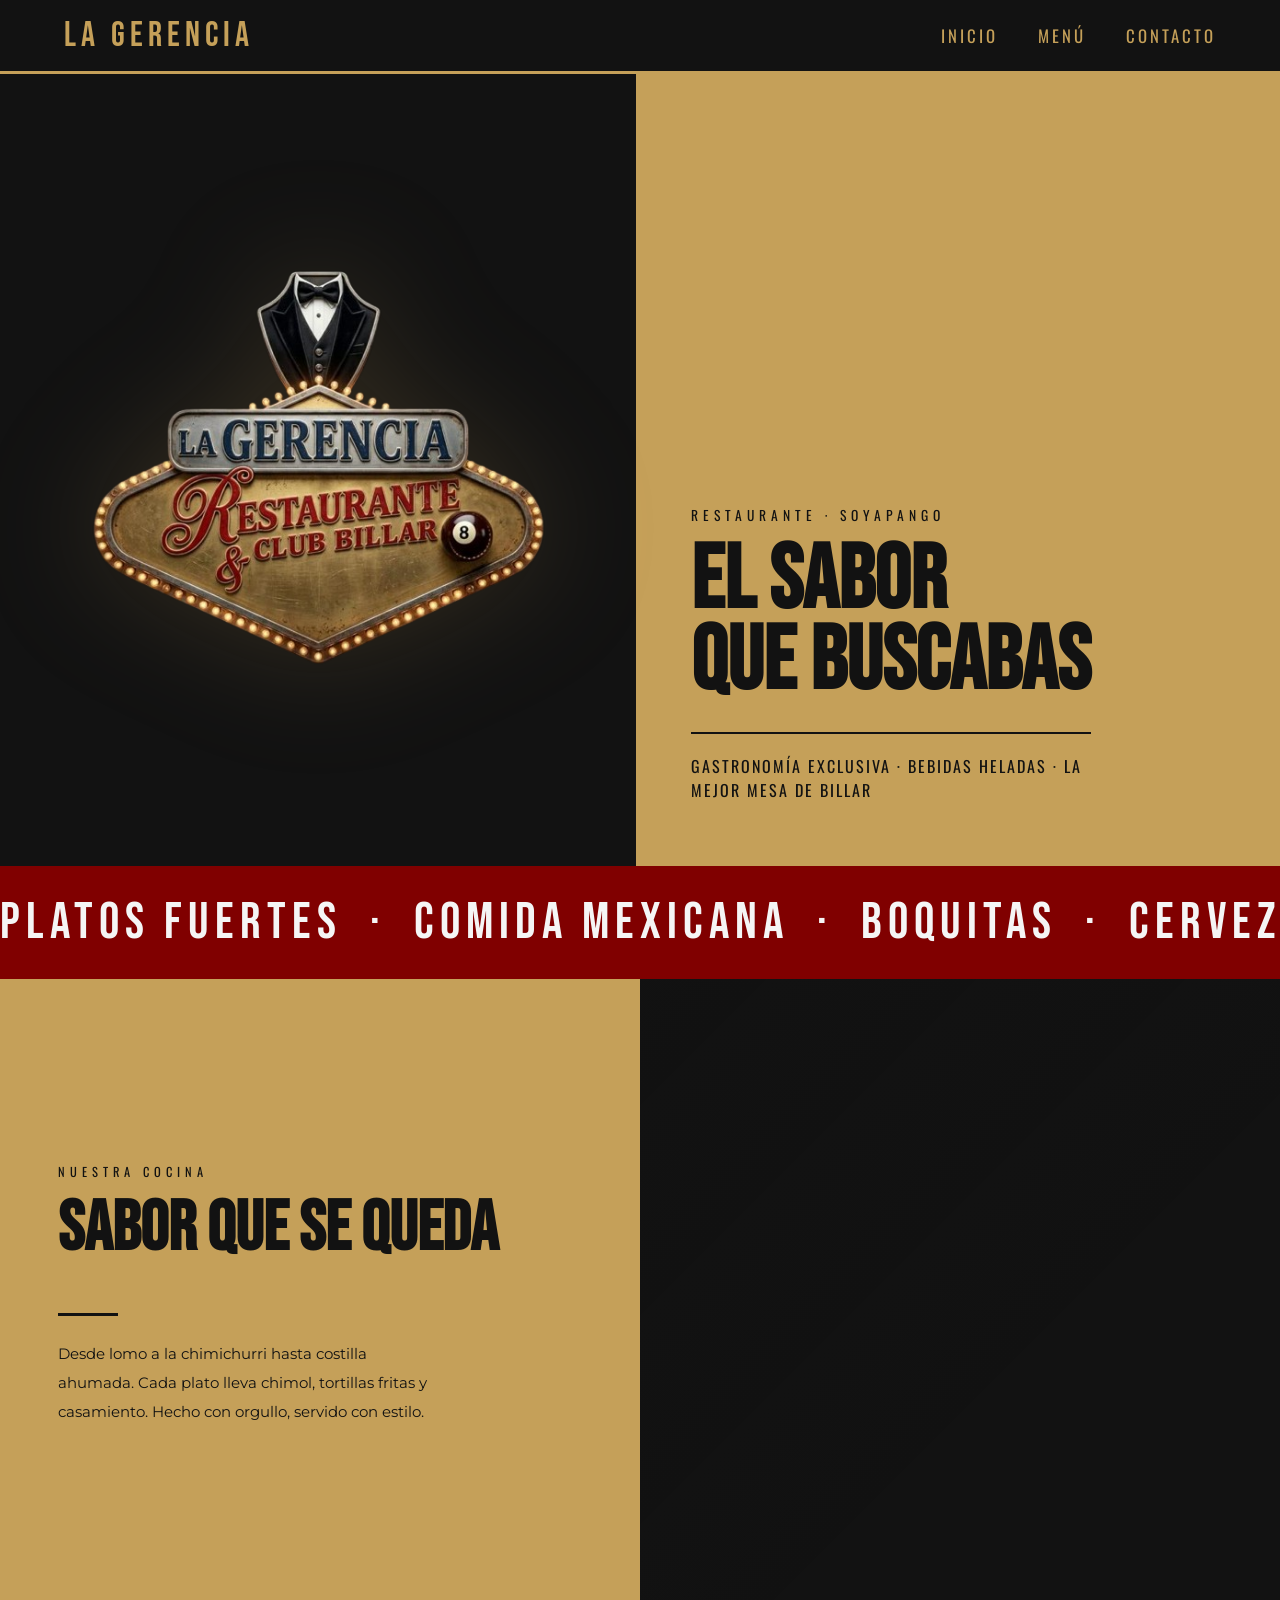
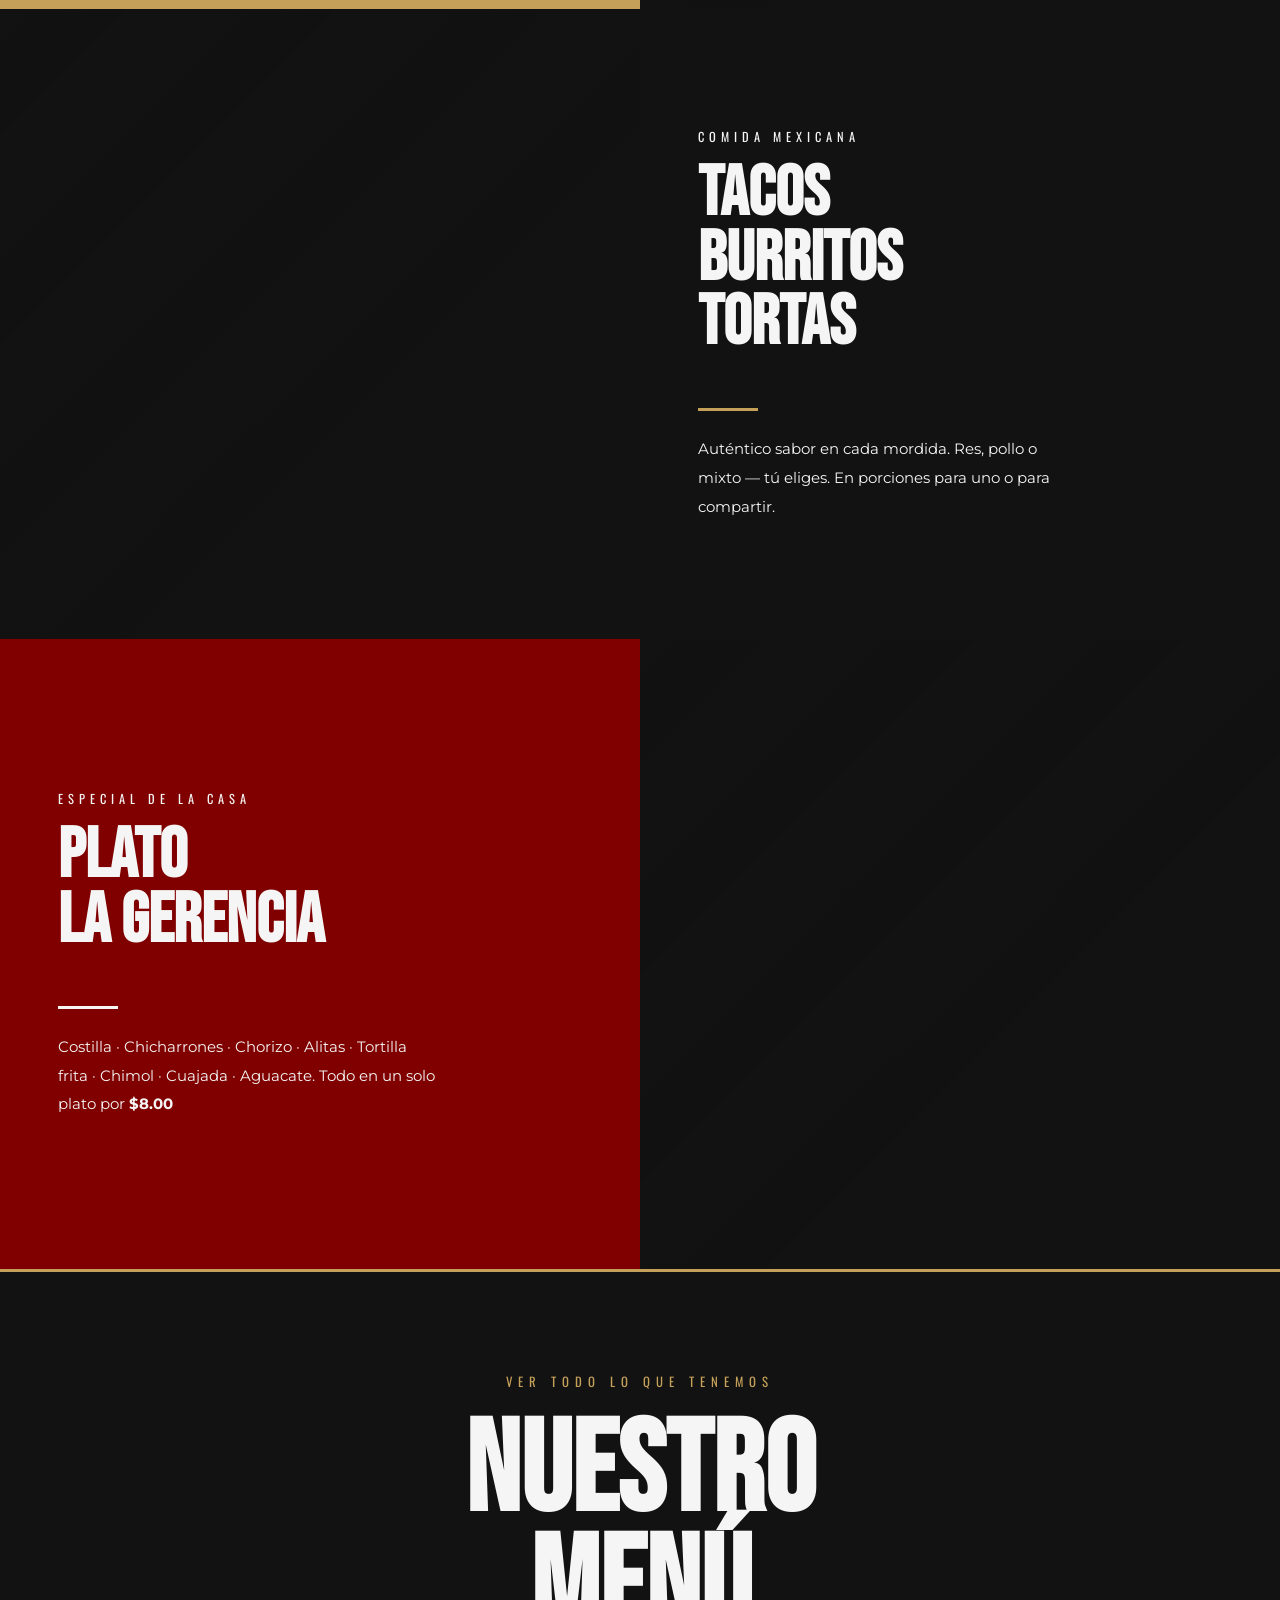
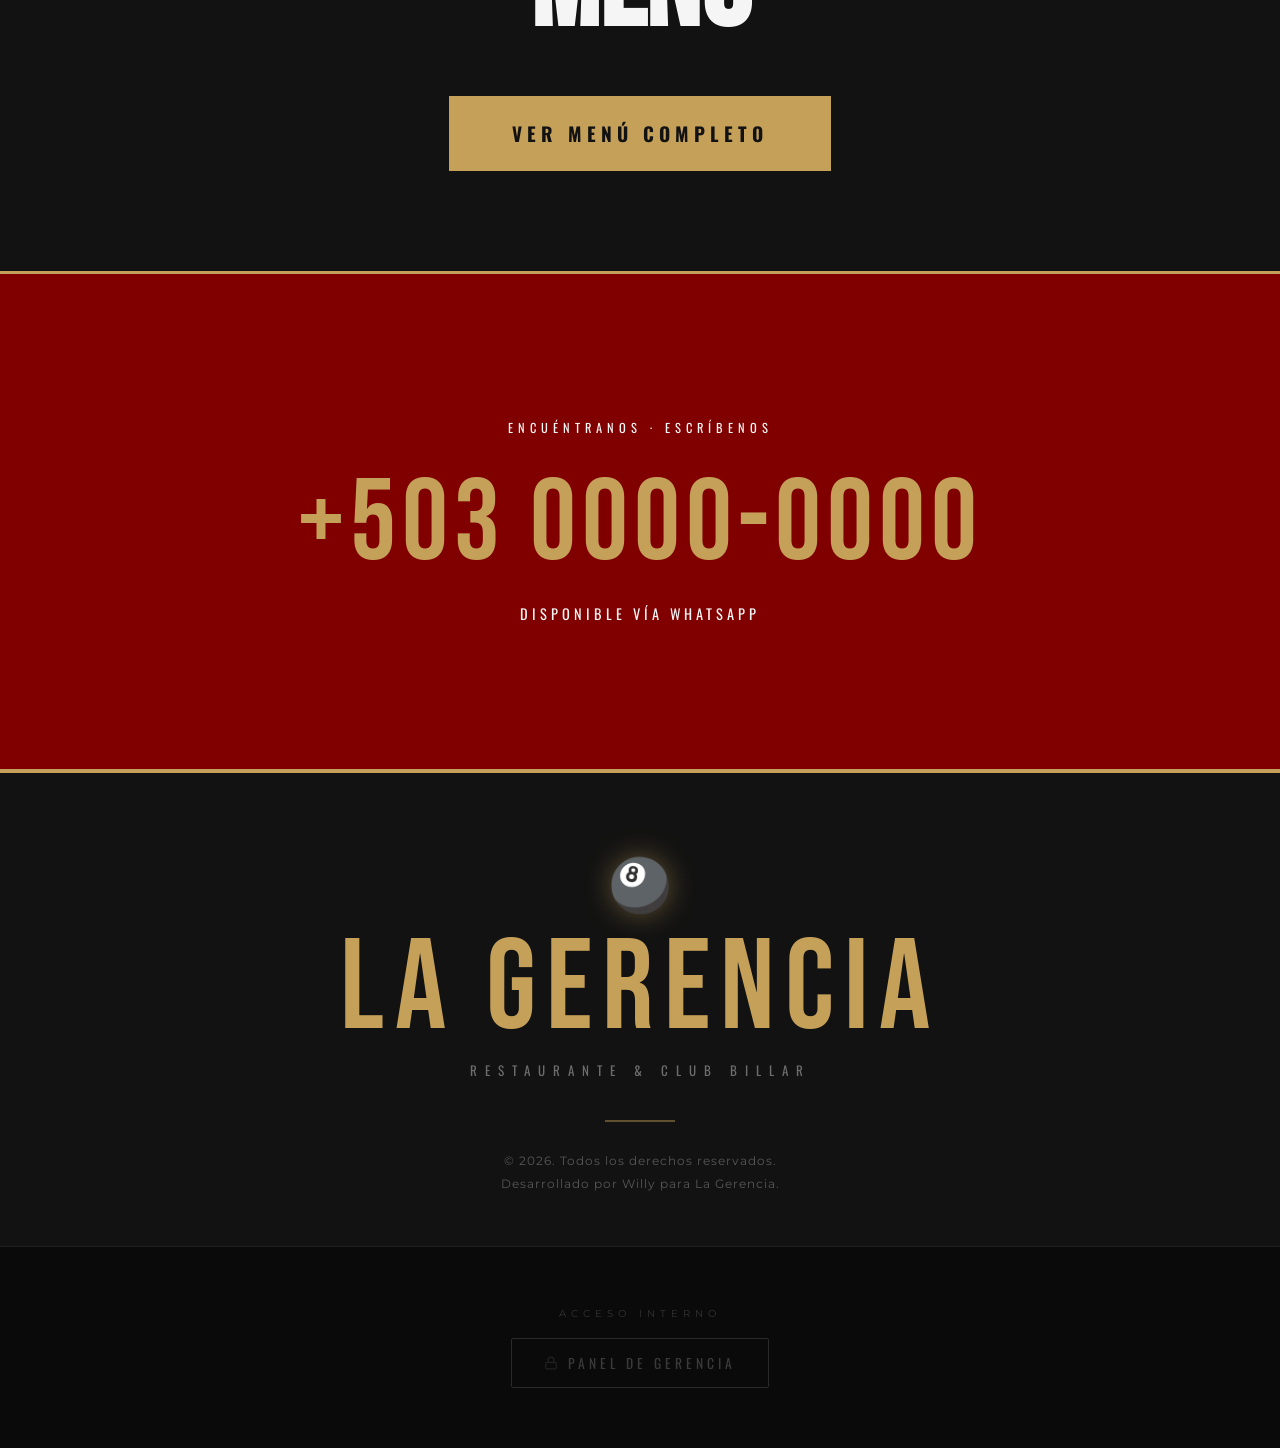
<file: index.html>
<!DOCTYPE html>
<html lang="es">
<head>
    <meta charset="UTF-8">
    <meta name="viewport" content="width=device-width, initial-scale=1.0">
    <title>La Gerencia — Restaurante</title>
    <link rel="preconnect" href="https://fonts.googleapis.com">
    <link rel="preconnect" href="https://fonts.gstatic.com" crossorigin>
    <link href="https://fonts.googleapis.com/css2?family=Oswald:wght@400;600;700&family=Bebas+Neue&family=Montserrat:wght@300;400;600&display=swap" rel="stylesheet">
    <link rel="stylesheet" href="style.css">
    <style>
        /* ── SECCIÓN ACCESO GERENCIA ── */
        .gerencia-access {
            background-color: #0a0a0a;
            border-top: 1px solid #1e1e1e;
            padding: 60px 5%;
            display: flex;
            flex-direction: column;
            align-items: center;
            gap: 18px;
            text-align: center;
        }
        .gerencia-access-label {
            font-family: 'Montserrat', sans-serif;
            font-size: 0.65rem;
            letter-spacing: 5px;
            color: #333;
            text-transform: uppercase;
        }
        .gerencia-access-btn {
            display: inline-flex;
            align-items: center;
            gap: 10px;
            padding: 14px 32px;
            background: transparent;
            border: 1px solid #2a2a2a;
            color: #3a3a3a;
            text-decoration: none;
            font-family: 'Oswald', sans-serif;
            font-size: 0.85rem;
            letter-spacing: 4px;
            text-transform: uppercase;
            border-radius: 2px;
            transition: all 0.3s ease;
        }
        .gerencia-access-btn:hover {
            border-color: #C5A059;
            color: #C5A059;
            background: rgba(197,160,89,0.04);
        }
        .gerencia-access-btn svg {
            width: 14px;
            height: 14px;
            opacity: 0.5;
            transition: opacity 0.3s;
        }
        .gerencia-access-btn:hover svg { opacity: 1; }
    </style>
</head>
<body>

    <header>
        <a href="#inicio" class="header-brand">LA GERENCIA</a>
        <nav>
            <ul>
                <li><a href="#inicio">INICIO</a></li>
                <li><a href="menu/menu.html">MENÚ</a></li>
                <li><a href="#contacto">CONTACTO</a></li>
            </ul>
        </nav>
    </header>

    <section id="inicio" class="hero">
        <div class="hero-left">
            <img src="imagenes/logo.png" alt="La Gerencia Logo">
        </div>
        <div class="hero-right">
            <span class="eyebrow">RESTAURANTE · SOYAPANGO</span>
            <h1>EL SABOR<br>QUE BUSCABAS</h1>
            <p class="tagline">GASTRONOMÍA EXCLUSIVA · BEBIDAS HELADAS · LA MEJOR MESA DE BILLAR</p>
        </div>
    </section>

    <div class="band">
        <span class="band-text">
            PLATOS FUERTES &nbsp;·&nbsp; COMIDA MEXICANA &nbsp;·&nbsp; BOQUITAS &nbsp;·&nbsp; CERVEZAS &nbsp;·&nbsp; BILLAR &nbsp;·&nbsp; MICHELADAS &nbsp;·&nbsp;
            PLATOS FUERTES &nbsp;·&nbsp; COMIDA MEXICANA &nbsp;·&nbsp; BOQUITAS &nbsp;·&nbsp; CERVEZAS &nbsp;·&nbsp; BILLAR &nbsp;·&nbsp; MICHELADAS &nbsp;·&nbsp;
        </span>
    </div>

    <section class="split">
        <div class="split-text gold-bg">
            <span class="label anim-fade-up">NUESTRA COCINA</span>
            <h2 class="anim-fade-up delay-1">SABOR QUE SE QUEDA</h2>
            <div class="black-line anim-fade-up delay-2"></div>
            <p class="anim-fade-up delay-3">Desde lomo a la chimichurri hasta costilla ahumada. Cada plato lleva chimol, tortillas fritas y casamiento. Hecho con orgullo, servido con estilo.</p>
        </div>
        <div class="split-photo anim-fade-in"
             style="background-image: url('https://images.unsplash.com/photo-1544025162-833215be15f7?q=80&w=1200&auto=format&fit=crop');">
        </div>
    </section>

    <section class="split">
        <div class="split-photo anim-fade-in"
             style="background-image: url('https://images.unsplash.com/photo-1551504734-5ee1c4a1479b?q=80&w=1200&auto=format&fit=crop');">
        </div>
        <div class="split-text black-bg">
            <span class="label anim-fade-up">COMIDA MEXICANA</span>
            <h2 class="anim-fade-up delay-1">TACOS<br>BURRITOS<br>TORTAS</h2>
            <div class="gold-line anim-fade-up delay-2"></div>
            <p class="anim-fade-up delay-3">Auténtico sabor en cada mordida. Res, pollo o mixto — tú eliges. En porciones para uno o para compartir.</p>
        </div>
    </section>

    <section class="split">
        <div class="split-text red-bg">
            <span class="label anim-fade-up">ESPECIAL DE LA CASA</span>
            <h2 class="anim-fade-up delay-1">PLATO<br>LA GERENCIA</h2>
            <div class="white-line anim-fade-up delay-2"></div>
            <p class="anim-fade-up delay-3">Costilla · Chicharrones · Chorizo · Alitas · Tortilla frita · Chimol · Cuajada · Aguacate. Todo en un solo plato por <strong>$8.00</strong></p>
        </div>
        <div class="split-photo anim-fade-in"
             style="background-image: url('https://images.unsplash.com/photo-1628840042765-356cda07504e?q=80&w=1200&auto=format&fit=crop');">
        </div>
    </section>

    <section class="menu-cta">
        <span class="cta-label anim-fade-up">VER TODO LO QUE TENEMOS</span>
        <h2 class="anim-fade-up delay-1">NUESTRO<br>MENÚ</h2>
        <a href="menu/menu.html" class="btn-menu anim-fade-up delay-2">VER MENÚ COMPLETO</a>
    </section>

    <section id="contacto">
        <span class="label anim-fade-up">ENCUÉNTRANOS · ESCRÍBENOS</span>
        <div class="big-number anim-fade-up delay-1">+503 0000-0000</div>
        <p class="sub anim-fade-up delay-2">DISPONIBLE VÍA WHATSAPP</p>
    </section>

    <footer>
        <div class="footer-icon">🎱</div>
        <div class="footer-brand">LA GERENCIA</div>
        <div class="footer-sub">RESTAURANTE &amp; CLUB BILLAR</div>
        <div class="footer-divider"></div>
        <div class="footer-copy">
            © 2026. Todos los derechos reservados.<br>
            Desarrollado por Willy para La Gerencia.
        </div>
    </footer>

    <!-- ── ACCESO GERENCIA (discreto, solo para personal) ── -->
    <div class="gerencia-access">
        <span class="gerencia-access-label">Acceso interno</span>
        <a href="control/index.html" class="gerencia-access-btn">
            <svg viewBox="0 0 24 24" fill="none" stroke="currentColor" stroke-width="2">
                <rect x="3" y="11" width="18" height="11" rx="2"/><path d="M7 11V7a5 5 0 0 1 10 0v4"/>
            </svg>
            Panel de Gerencia
        </a>
    </div>

    <script src="script.js"></script>

</body>
</html>
</file>
<file: style.css>
/*
 * © 2026 La Gerencia — Restaurante & Club Billar
 * Todos los derechos reservados.
 * Código desarrollado por Willy para La Gerencia.
 */

* { margin: 0; padding: 0; box-sizing: border-box; }
html { scroll-behavior: smooth; }

body {
    background-color: #121212;
    color: #F5F5F5;
    font-family: 'Montserrat', sans-serif;
    overflow-x: hidden;
}

/* ── ANIMACIONES ── */
@keyframes fadeUp {
    from { opacity: 0; transform: translateY(40px); }
    to   { opacity: 1; transform: translateY(0); }
}
@keyframes fadeIn {
    from { opacity: 0; }
    to   { opacity: 1; }
}
@keyframes marquee {
    from { transform: translateX(0); }
    to   { transform: translateX(-50%); }
}

.anim-fade-up { opacity: 0; }
.anim-fade-in { opacity: 0; }
.anim-fade-up.visible { animation: fadeUp 0.75s cubic-bezier(0.22,1,0.36,1) forwards; }
.anim-fade-in.visible { animation: fadeIn 0.9s ease forwards; }
.delay-1 { animation-delay: 0.12s !important; }
.delay-2 { animation-delay: 0.26s !important; }
.delay-3 { animation-delay: 0.4s !important; }

/* ── HEADER ── */
header {
    display: flex;
    justify-content: space-between;
    align-items: center;
    padding: 18px 5%;
    background-color: #121212;
    border-bottom: 3px solid #C5A059;
    position: sticky;
    top: 0;
    z-index: 200;
}
.header-brand {
    font-family: 'Bebas Neue', sans-serif;
    font-size: 2.2rem;
    color: #C5A059;
    letter-spacing: 5px;
    text-decoration: none;
    line-height: 1;
}
nav ul { list-style: none; display: flex; gap: 40px; }
nav ul li a {
    color: #C5A059;
    text-decoration: none;
    font-family: 'Oswald', sans-serif;
    font-size: 1.05rem;
    letter-spacing: 3px;
    transition: color 0.3s;
}
nav ul li a:hover { color: #800000; }

/* ── HERO ── */
.hero {
    display: grid;
    grid-template-columns: 1fr 1fr;
    min-height: 88vh;
}
.hero-left {
    background-color: #121212;
    display: flex;
    align-items: center;
    justify-content: center;
    padding: 8%;
    border-right: 4px solid #C5A059;
}
.hero-left img {
    width: 100%;
    max-width: 460px;
    object-fit: contain;
    animation: fadeIn 1.2s ease forwards;
    filter: drop-shadow(0 0 60px rgba(197,160,89,0.18));
}
.hero-right {
    background-color: #C5A059;
    display: flex;
    flex-direction: column;
    justify-content: flex-end;
    padding: 8% 8% 10%;
}
.hero-right .eyebrow {
    font-family: 'Oswald', sans-serif;
    font-size: 0.85rem;
    letter-spacing: 5px;
    color: #121212;
    opacity: 0.65;
    margin-bottom: 16px;
    animation: fadeUp 0.8s 0.3s ease both;
}
.hero-right h1 {
    font-family: 'Bebas Neue', sans-serif;
    font-size: clamp(4rem, 7vw, 7rem);
    line-height: 0.9;
    color: #121212;
    margin-bottom: 30px;
    animation: fadeUp 0.8s 0.5s ease both;
}
.hero-right .tagline {
    font-family: 'Oswald', sans-serif;
    font-size: 1rem;
    letter-spacing: 2px;
    color: #121212;
    opacity: 0.8;
    border-top: 2px solid #121212;
    padding-top: 20px;
    max-width: 400px;
    animation: fadeUp 0.8s 0.7s ease both;
}

/* ── BANDA ── */
.band { background-color: #800000; padding: 26px 0; overflow: hidden; }
.band-text {
    font-family: 'Bebas Neue', sans-serif;
    font-size: clamp(2rem, 4vw, 4rem);
    letter-spacing: 6px;
    color: #F5F5F5;
    white-space: nowrap;
    animation: marquee 20s linear infinite;
    display: inline-block;
}

/* ── SPLITS ── */
.split { display: grid; grid-template-columns: 1fr 1fr; min-height: 70vh; }

.split-photo {
    background-size: cover;
    background-position: center;
    min-height: 500px;
    position: relative;
    overflow: hidden;
}
.split-photo::after {
    content: '';
    position: absolute;
    inset: 0;
    background: linear-gradient(135deg, rgba(18,18,18,0.2) 0%, transparent 60%);
}

.split-text {
    display: flex;
    flex-direction: column;
    justify-content: center;
    padding: 10% 9%;
}
.split-text.gold-bg  { background-color: #C5A059; color: #121212; }
.split-text.black-bg { background-color: #121212; color: #F5F5F5; }
.split-text.red-bg   { background-color: #800000; color: #F5F5F5; }

.label {
    font-family: 'Oswald', sans-serif;
    font-size: 0.78rem;
    letter-spacing: 5px;
    opacity: 0.6;
    margin-bottom: 16px;
    text-transform: uppercase;
}
.split-text h2 {
    font-family: 'Bebas Neue', sans-serif;
    font-size: clamp(3rem, 5.5vw, 5.5rem);
    line-height: 0.92;
    margin-bottom: 28px;
}
.split-text p {
    font-size: 0.95rem;
    line-height: 1.9;
    opacity: 0.9;
    max-width: 380px;
}
.gold-line  { width: 60px; height: 3px; background-color: #C5A059; margin: 24px 0; }
.black-line { width: 60px; height: 3px; background-color: #121212; margin: 24px 0; }
.white-line { width: 60px; height: 3px; background-color: #F5F5F5; margin: 24px 0; }

/* ── CTA MENÚ ── */
.menu-cta {
    background-color: #121212;
    border-top: 3px solid #C5A059;
    border-bottom: 3px solid #C5A059;
    display: flex;
    flex-direction: column;
    align-items: center;
    justify-content: center;
    padding: 100px 5%;
    text-align: center;
}
.menu-cta .cta-label {
    font-family: 'Oswald', sans-serif;
    font-size: 0.8rem;
    letter-spacing: 6px;
    color: #C5A059;
    margin-bottom: 24px;
    opacity: 0.75;
}
.menu-cta h2 {
    font-family: 'Bebas Neue', sans-serif;
    font-size: clamp(4rem, 10vw, 10rem);
    color: #F5F5F5;
    line-height: 0.9;
    margin-bottom: 50px;
}
.btn-menu {
    display: inline-block;
    padding: 20px 60px;
    background-color: #C5A059;
    color: #121212;
    text-decoration: none;
    font-family: 'Oswald', sans-serif;
    font-size: 1.2rem;
    letter-spacing: 5px;
    font-weight: 700;
    border: 3px solid #C5A059;
    transition: background-color 0.35s, color 0.35s, transform 0.2s;
}
.btn-menu:hover {
    background-color: transparent;
    color: #C5A059;
    transform: translateY(-3px);
}

/* ── CONTACTO ── */
#contacto {
    background-color: #800000;
    display: flex;
    flex-direction: column;
    align-items: center;
    justify-content: center;
    padding: 120px 5%;
    text-align: center;
    min-height: 55vh;
}
#contacto .label { color: #F5F5F5; margin-bottom: 30px; }
#contacto .big-number {
    font-family: 'Bebas Neue', sans-serif;
    font-size: clamp(3.5rem, 9vw, 9rem);
    color: #C5A059;
    letter-spacing: 6px;
    line-height: 1;
    margin-bottom: 20px;
}
#contacto .sub {
    font-family: 'Oswald', sans-serif;
    font-size: 0.9rem;
    letter-spacing: 4px;
    opacity: 0.75;
}

/* ── FOOTER ── */
footer {
    background-color: #121212;
    border-top: 4px solid #C5A059;
    padding: 80px 5% 50px;
    display: flex;
    flex-direction: column;
    align-items: center;
    text-align: center;
}
.footer-icon {
    font-size: 3.2rem;
    margin-bottom: 18px;
    filter: drop-shadow(0 0 14px rgba(197,160,89,0.45));
}
footer .footer-brand {
    font-family: 'Bebas Neue', sans-serif;
    font-size: clamp(5rem, 10vw, 10rem);
    color: #C5A059;
    letter-spacing: 10px;
    line-height: 0.88;
    margin-bottom: 14px;
}
footer .footer-sub {
    font-family: 'Oswald', sans-serif;
    font-size: 0.82rem;
    letter-spacing: 8px;
    color: #F5F5F5;
    opacity: 0.4;
    margin-bottom: 40px;
}
footer .footer-divider {
    width: 70px;
    height: 2px;
    background-color: #C5A059;
    opacity: 0.45;
    margin-bottom: 28px;
}
footer .footer-copy {
    font-family: 'Montserrat', sans-serif;
    font-size: 0.72rem;
    color: #F5F5F5;
    opacity: 0.3;
    line-height: 2;
    letter-spacing: 1px;
}

/* ── RESPONSIVE ── */
@media (max-width: 768px) {
    .hero, .split { grid-template-columns: 1fr; }
    .hero-left {
        min-height: 55vw;
        border-right: none;
        border-bottom: 4px solid #C5A059;
        padding: 12% 18%;
    }
    .split-photo { min-height: 280px; order: -1; }
    nav ul { gap: 16px; }
    nav ul li a { font-size: 0.85rem; letter-spacing: 1px; }
    footer { padding: 60px 5% 40px; }
}
@media (max-width: 480px) {
    nav ul { gap: 10px; }
    .btn-menu { padding: 16px 36px; font-size: 1rem; }
    .header-brand { font-size: 1.7rem; }
}
</file>
